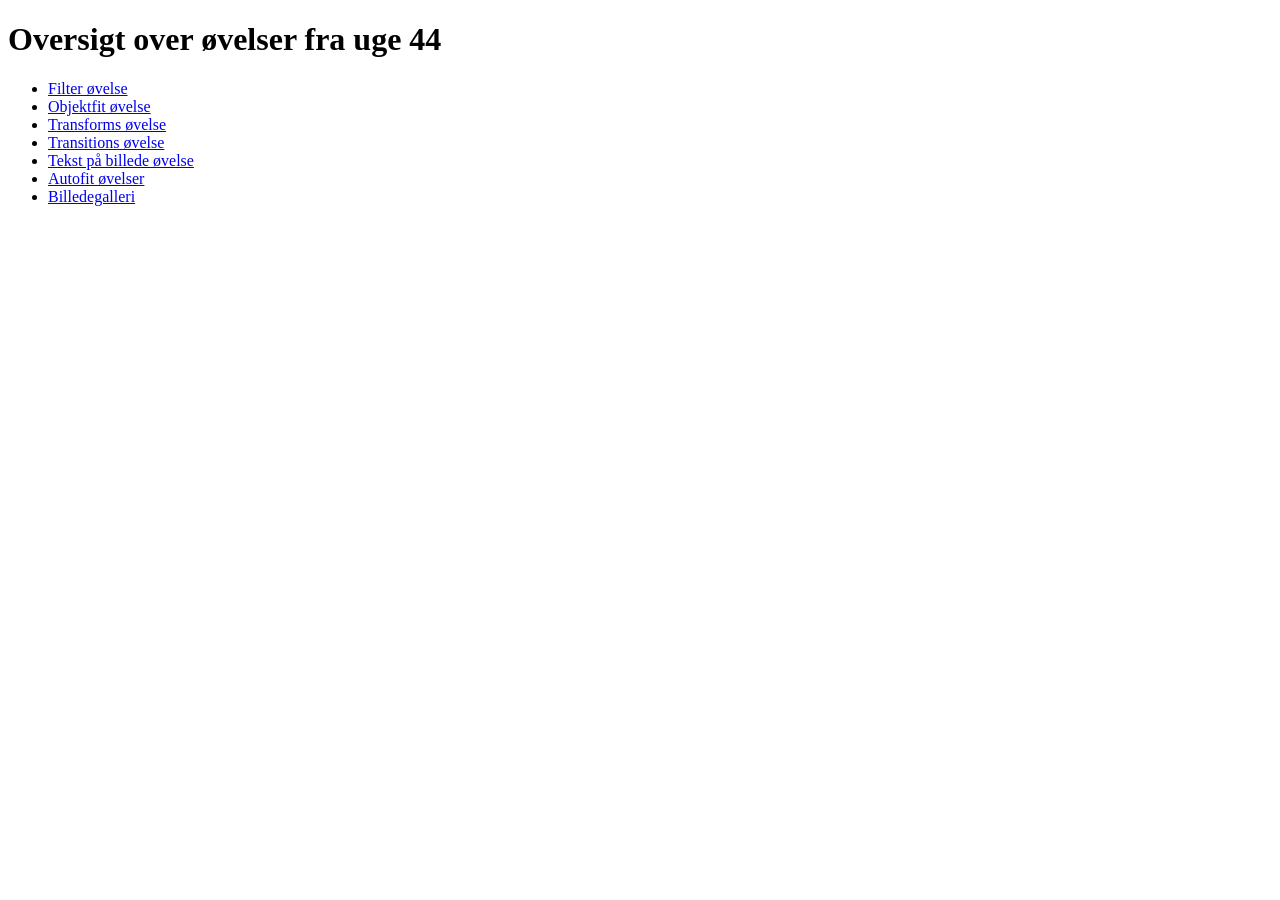
<file: index.html>
<!doctype html>
<html lang="en">
  <head>
    <meta charset="UTF-8" />
    <meta name="viewport" content="width=device-width, initial-scale=1.0" />
    <title>CSS LAB</title>
  </head>
  <body>
    <header><h1>Oversigt over øvelser fra uge 44</h1></header>
    <main>
      <ul>
        <li><a href="html/filter.html">Filter øvelse</a></li>
        <li><a href="html/objektfit.html">Objektfit øvelse</a></li>
        <li><a href="html/transforms.html">Transforms øvelse</a></li>
        <li><a href="html/transition.html">Transitions øvelse</a></li>
        <li><a href="html/textpb.html">Tekst på billede øvelse</a></li>
        <li><a href="html/autofit.html">Autofit øvelser</a></li>
        <li><a href="html/billedegalleri.html">Billedegalleri</a></li>
      </ul>
    </main>
    <footer></footer>
  </body>
</html>
</file>
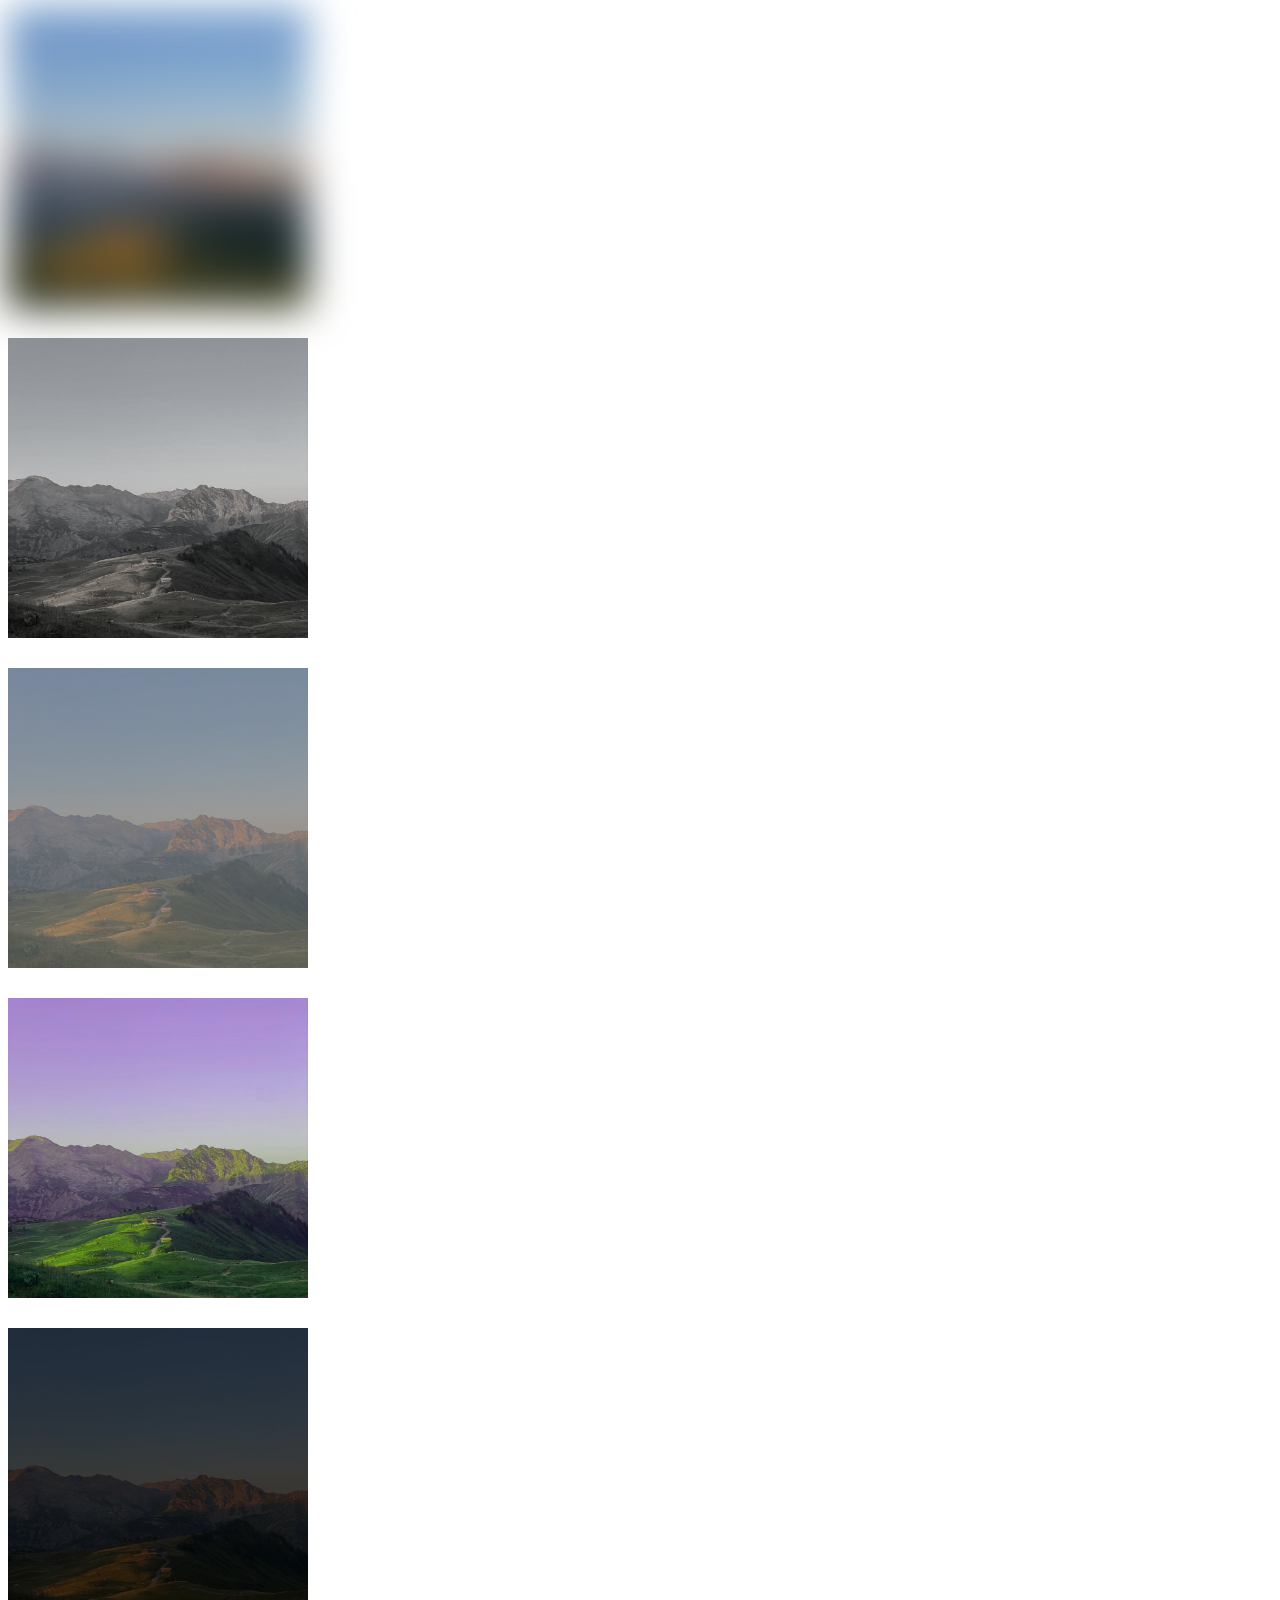
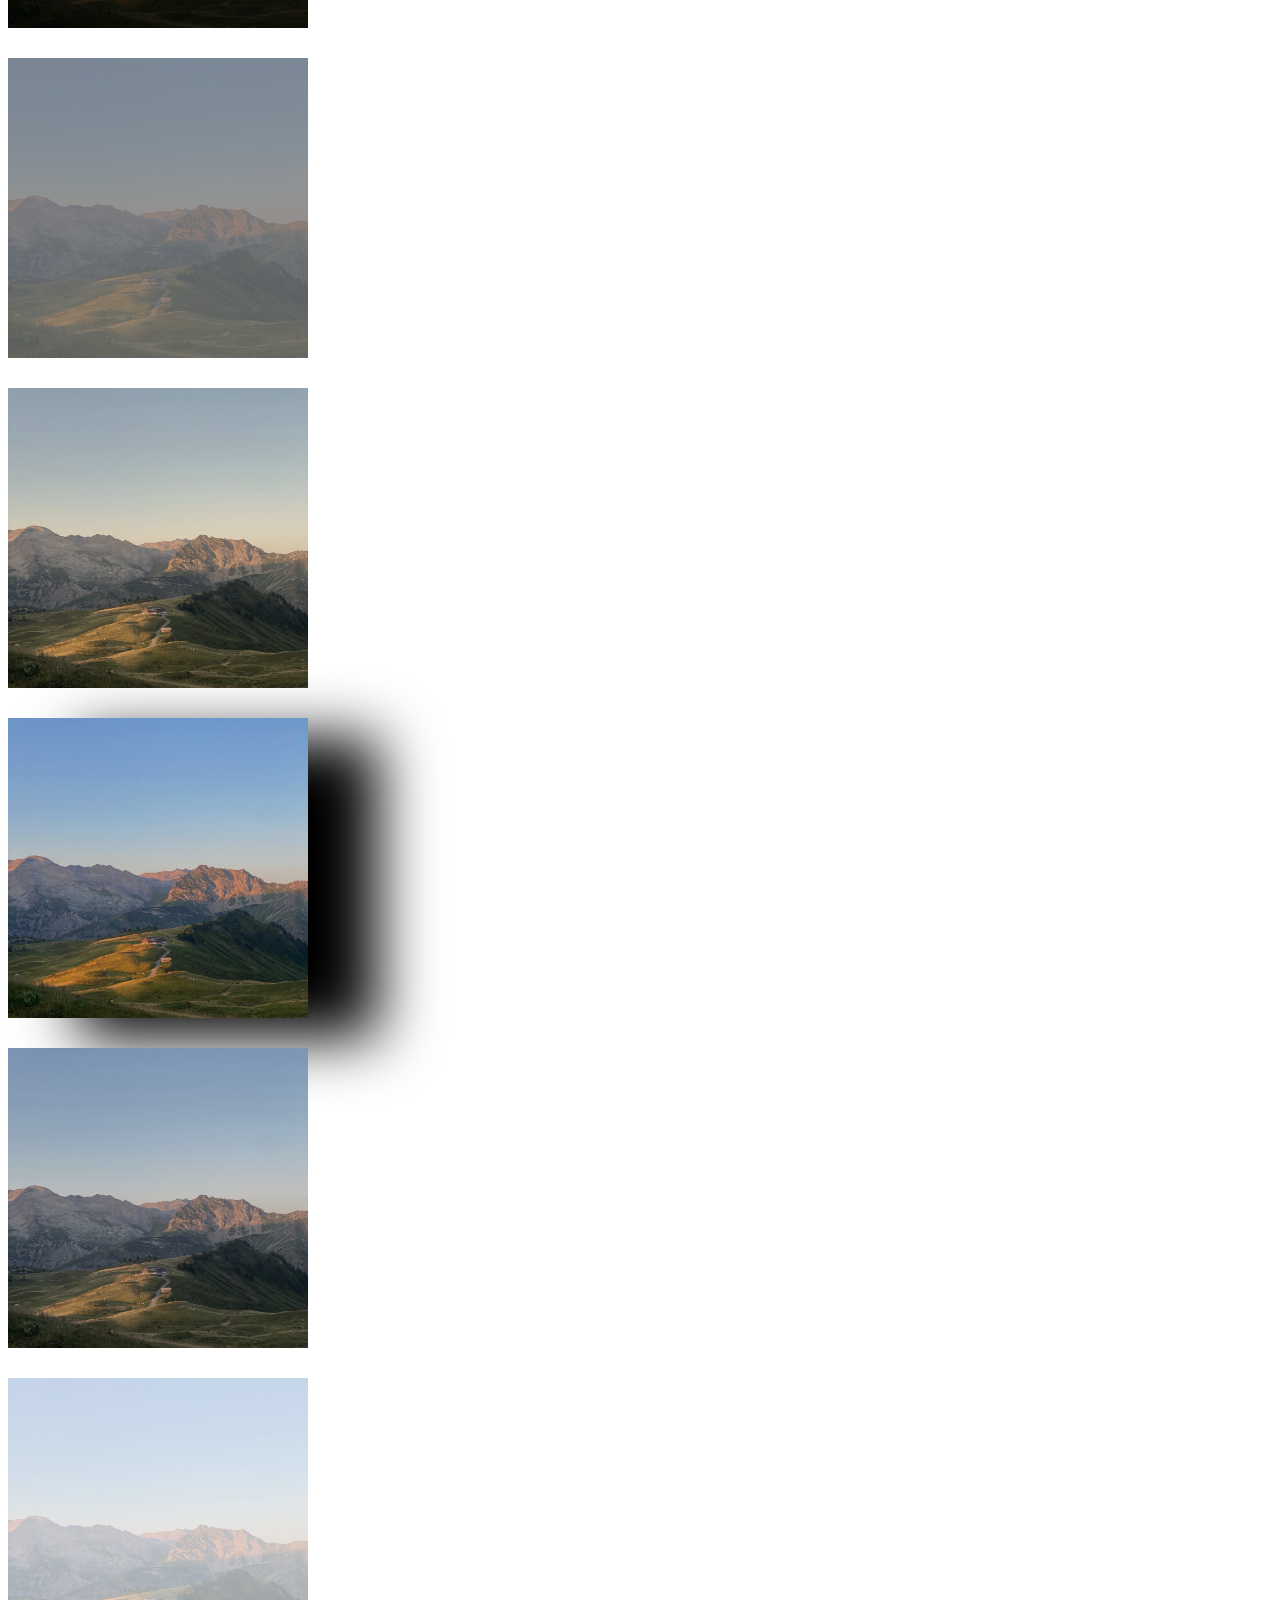
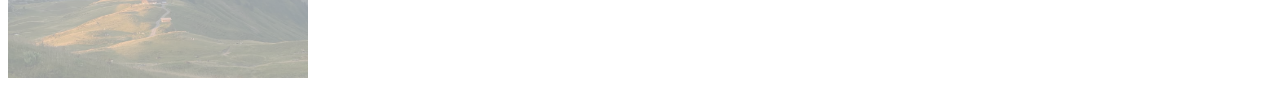
<file: filterøvelse/filter.html>
<!doctype html>
<html lang="en">
  <head>
    <meta charset="UTF-8" />
    <meta name="viewport" content="width=device-width, initial-scale=1.0" />
    <link rel="stylesheet" href="filter.css" />
    <title>Document</title>
  </head>
  <body>
    <div><img class="img1" src="/img/bjergbillede.webp" alt="bjerg" /></div>
    <div><img class="img2" src="/img/bjergbillede.webp" alt="bjerg" /></div>
    <div><img class="img3" src="/img/bjergbillede.webp" alt="bjerg" /></div>
    <div><img class="img4" src="/img/bjergbillede.webp" alt="bjerg" /></div>
    <div><img class="img5" src="/img/bjergbillede.webp" alt="bjerg" /></div>
    <div><img class="img6" src="/img/bjergbillede.webp" alt="bjerg" /></div>
    <div><img class="img7" src="/img/bjergbillede.webp" alt="bjerg" /></div>
    <div><img class="img8" src="/img/bjergbillede.webp" alt="bjerg" /></div>
    <div><img class="img9" src="/img/bjergbillede.webp" alt="bjerg" /></div>
    <div><img class="img10" src="/img/bjergbillede.webp" alt="bjerg" /></div>
  </body>
</html>
</file>
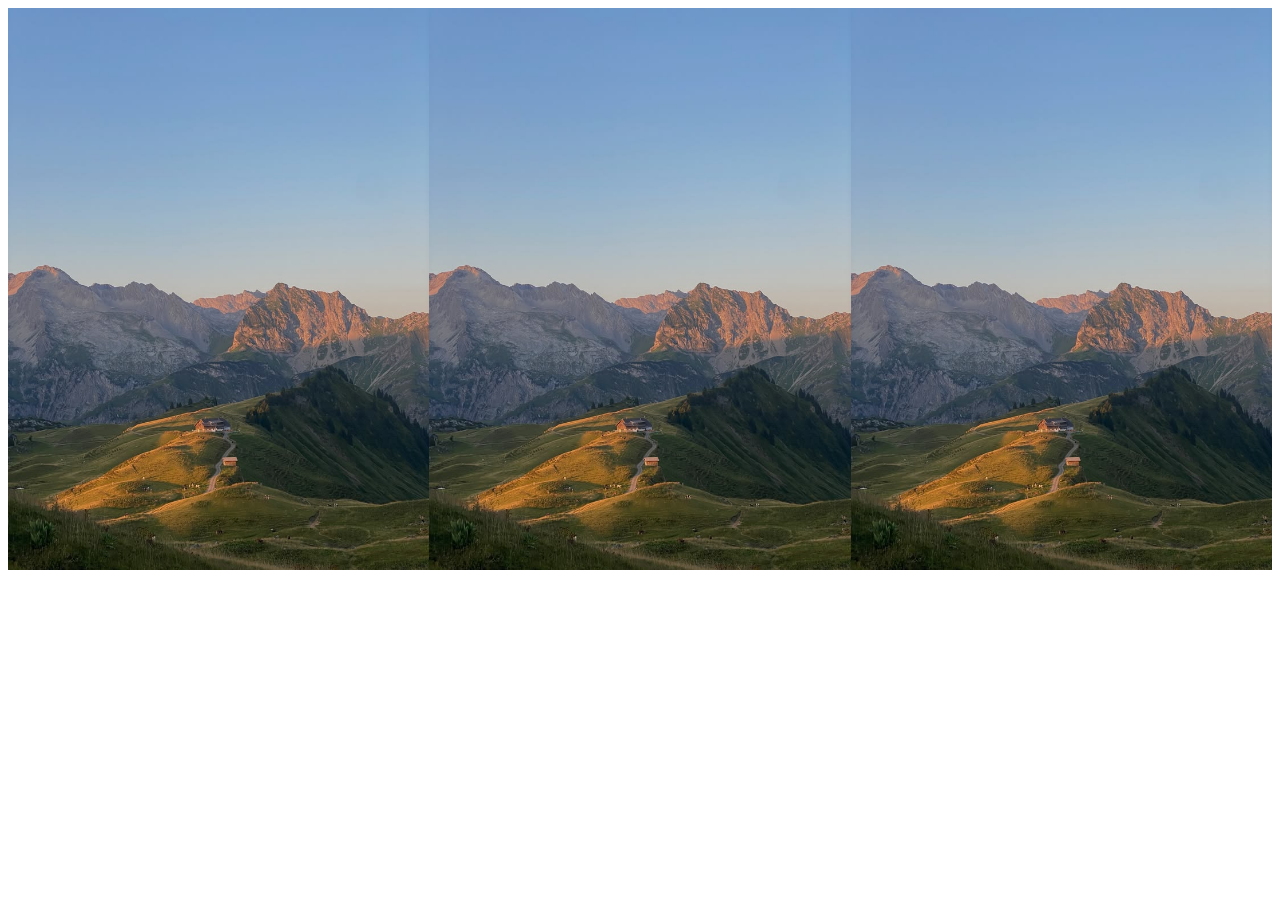
<file: html/autofit.html>
<!doctype html>
<html lang="en">
  <head>
    <meta charset="UTF-8" />
    <meta name="viewport" content="width=device-width, initial-scale=1.0" />
    <link rel="stylesheet" href="/css/autofit.css" />
    <title>Document</title>
  </head>
  <body>
    <div>
      <img src="../img/bjergbillede.webp" alt="bjerg" />
      <img src="../img/bjergbillede.webp" alt="bjerg" />
      <img src="../img/bjergbillede.webp" alt="bjerg" />
    </div>
  </body>
</html>
</file>
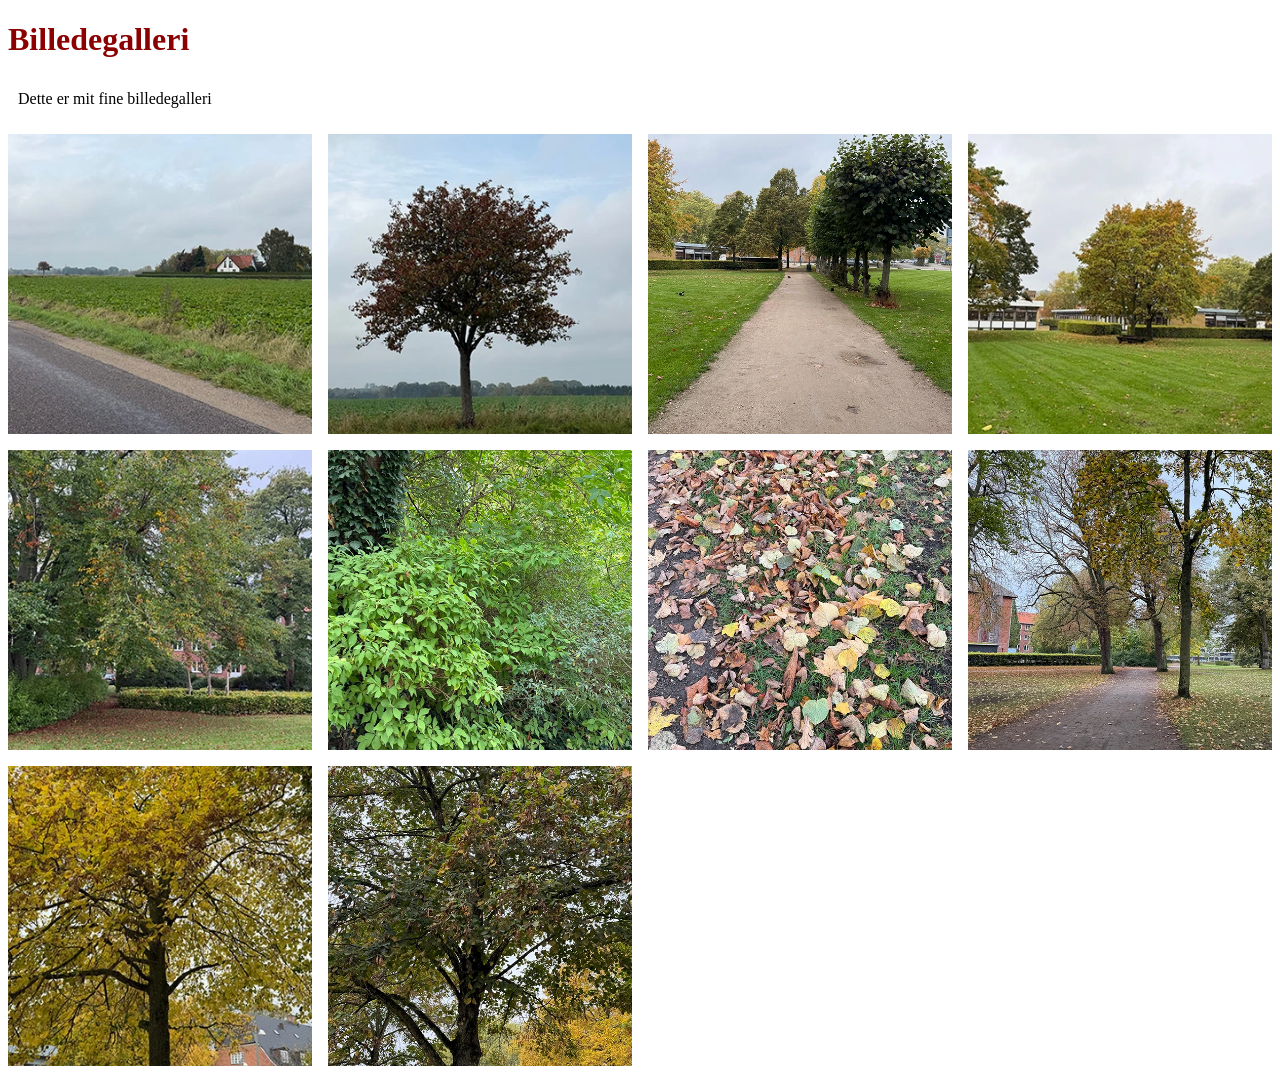
<file: html/billedegalleri.html>
<!doctype html>
<html lang="en">
  <head>
    <meta charset="UTF-8" />
    <meta name="viewport" content="width=device-width, initial-scale=1.0" />
    <link rel="stylesheet" href="/css/billedegalleri.css" />
    <title>Billedegalleri</title>
  </head>
  <body>
    <h1>Billedegalleri</h1>
    <p>Dette er mit fine billedegalleri</p>
    <div class="billeder">
      <div class="billede">
        <a href="../img/Sbillede1.webp" target="_blank"><img src="../img/Lbillede1.webp" alt="Billede 1" /></a>
      </div>
      <div class="billede">
        <a href="../img/Sbillede2.webp" target="_blank"><img src="../img/Lbillede2.webp" alt="" /></a>
      </div>
      <div class="billede">
        <a href="../img/Sbillede3.webp" target="_blank"><img src="../img/Lbillede3.webp" alt="Billede 3" /></a>
      </div>
      <div class="billede">
        <a href="../img/Sbillede4.webp" target="_blank"><img src="../img/Lbillede4.webp" alt="Billede 4" /></a>
      </div>
      <div class="billede">
        <a href="../img/Sbillede5.webp" target="_blank"><img src="../img/Lbillede5.webp" alt="Billede 5" /></a>
      </div>
      <div class="billede">
        <a href="../img/Sbillede6.webp" target="_blank"><img src="../img/Lbillede6.webp" alt="Billede 6" /></a>
      </div>
      <div class="billede">
        <a href="../img/Sbillede7.webp" target="_blank"><img src="../img/Lbillede7.webp" alt="Billede 7" /></a>
      </div>
      <div class="billede">
        <a href="../img/Sbillede8.webp" target="_blank"><img src="../img/Lbillede8.webp" alt="Billede 8" /></a>
      </div>
      <div class="billede">
        <a href="../img/Sbillede9.webp" target="_blank"><img src="../img/Lbillede9.webp" alt="Billede 9" /></a>
      </div>
      <div class="billede">
        <a href="../img/Sbillede10.webp" target="_blank"><img src="../img/Lbillede10.webp" alt="Billede 10" /></a>
      </div>
    </div>
  </body>
</html>
</file>
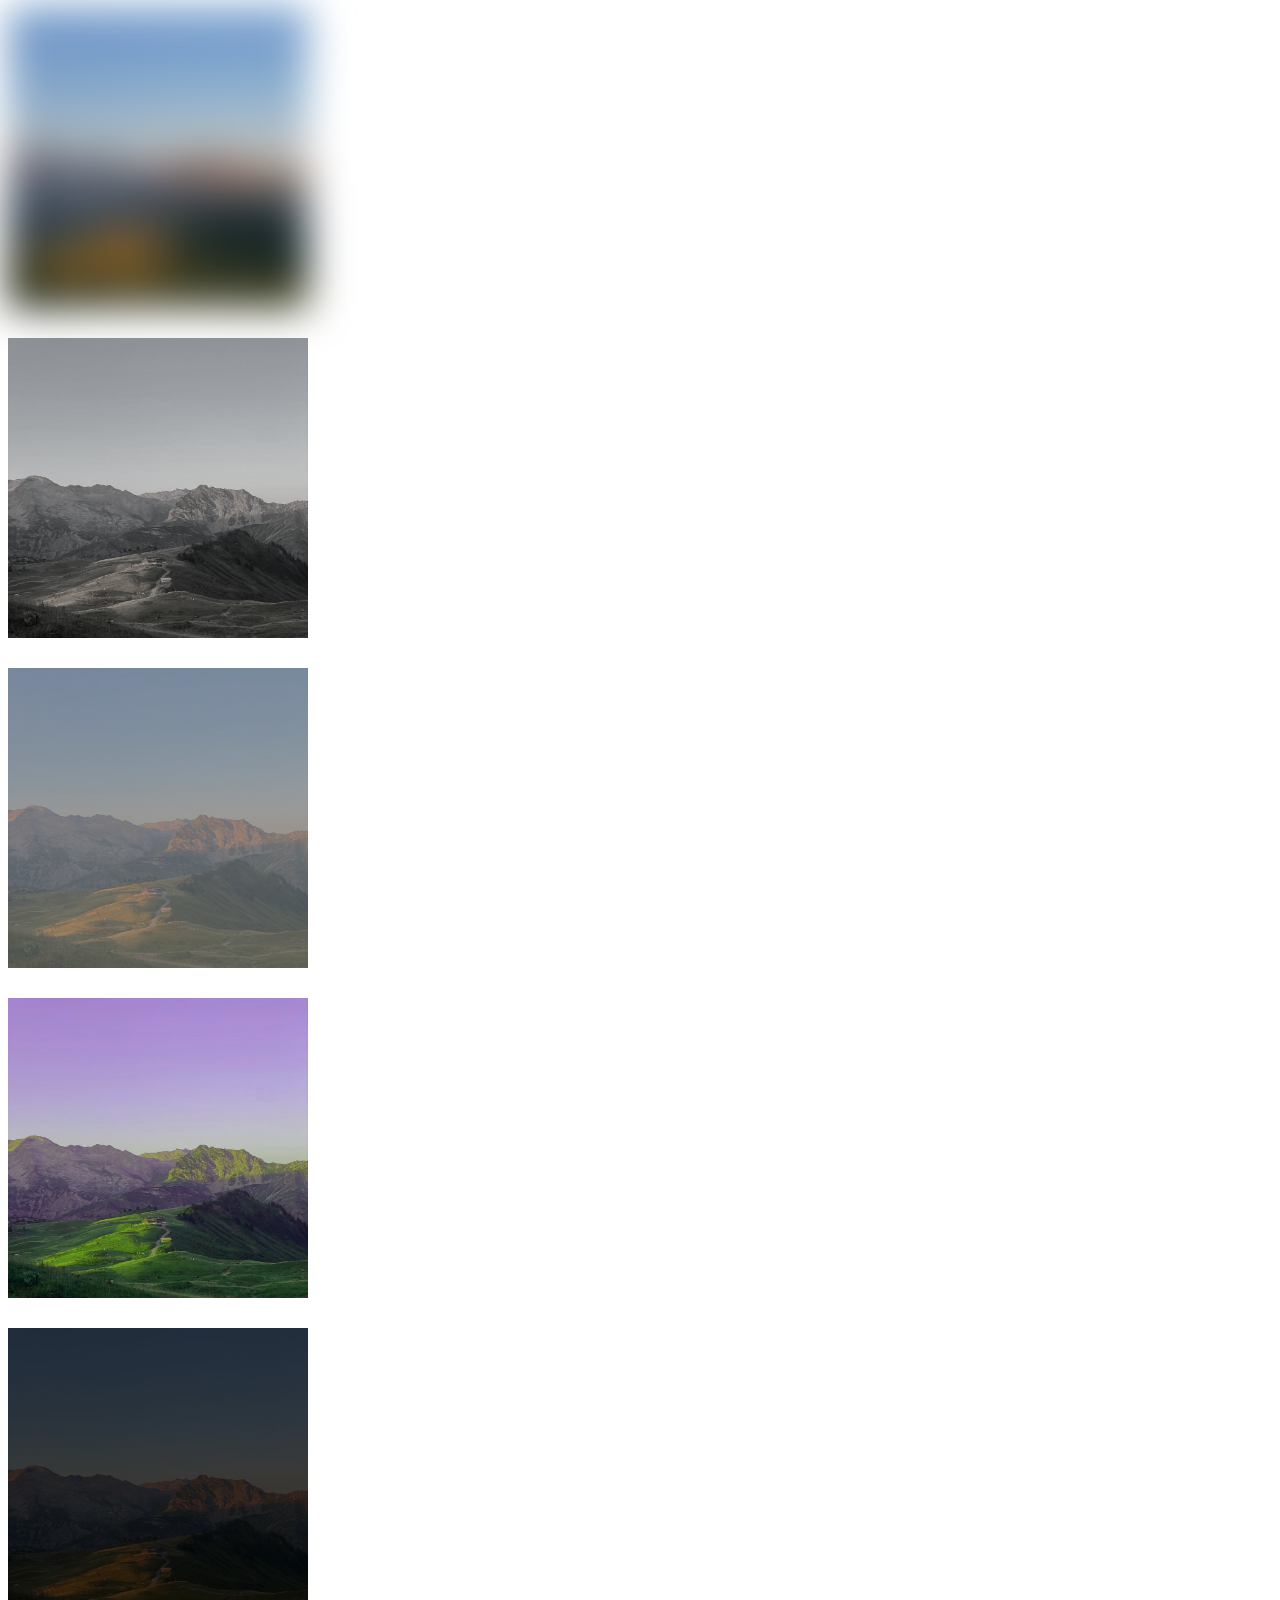
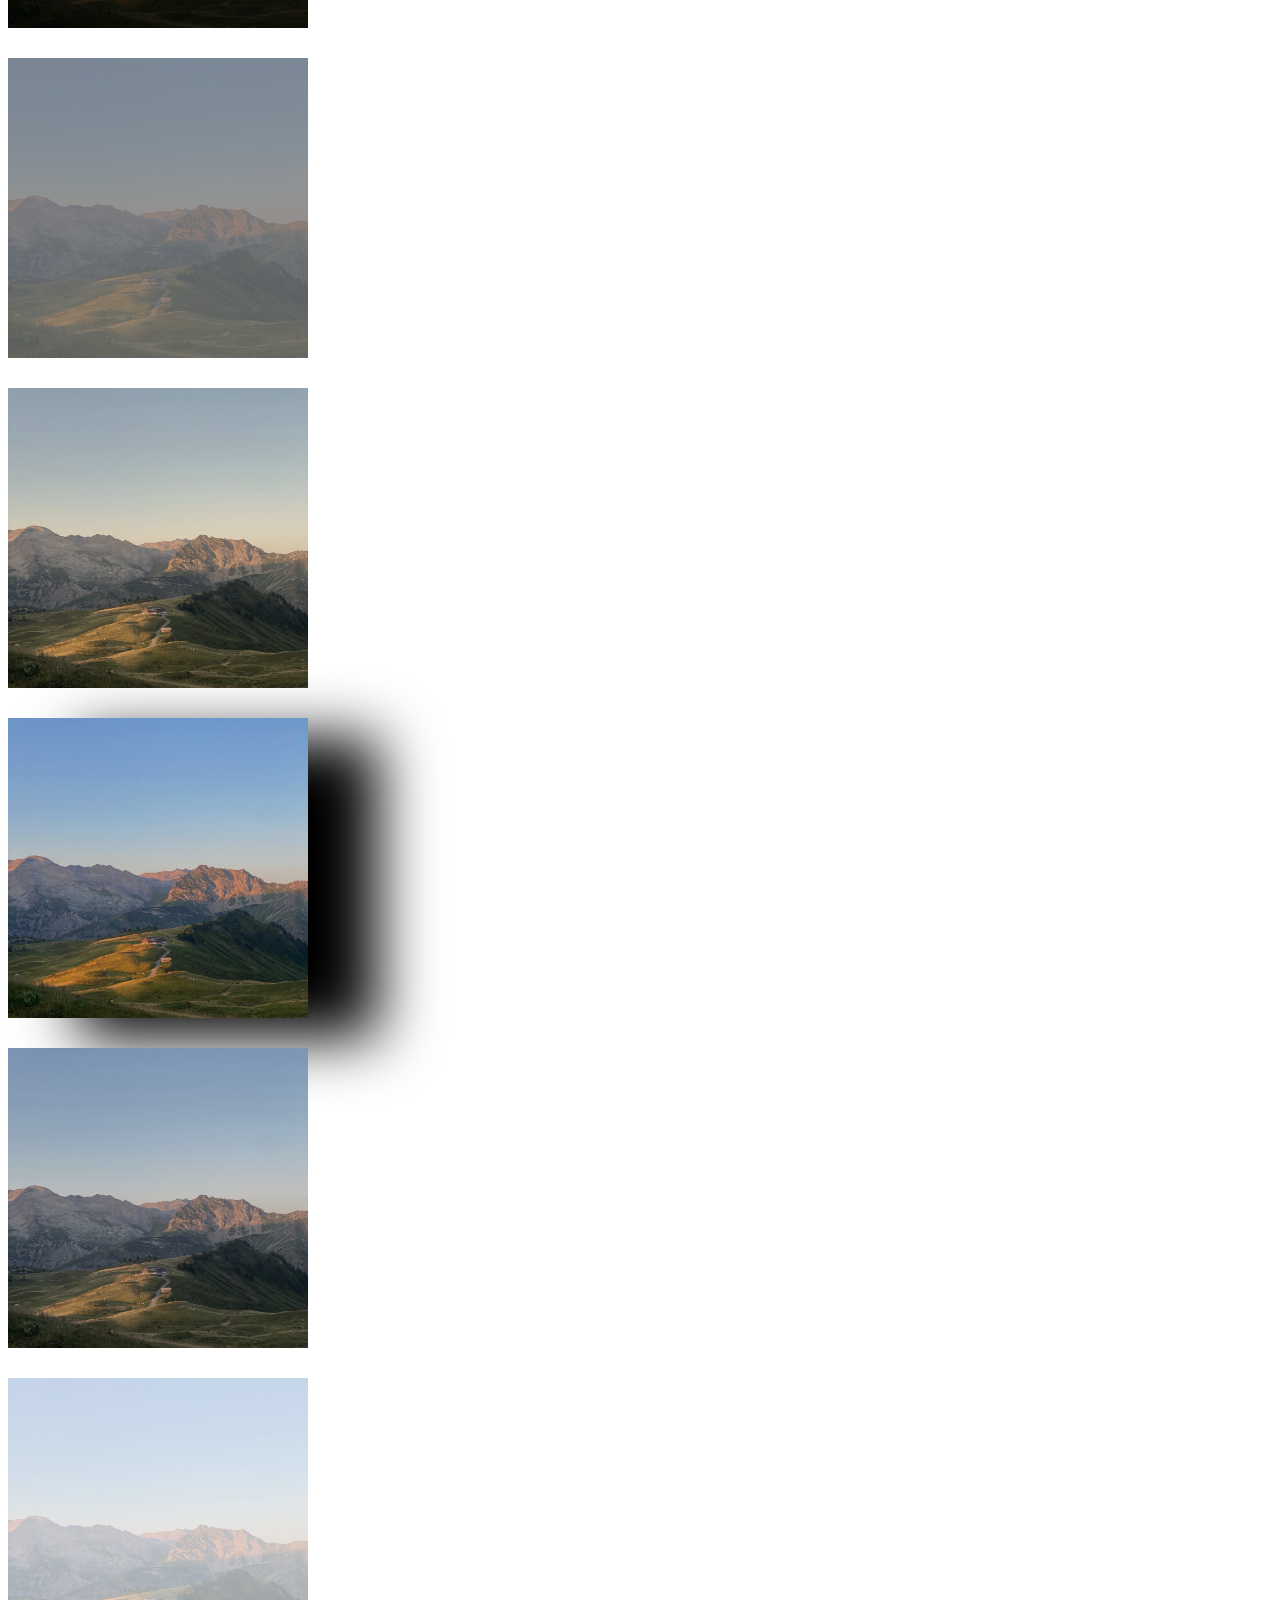
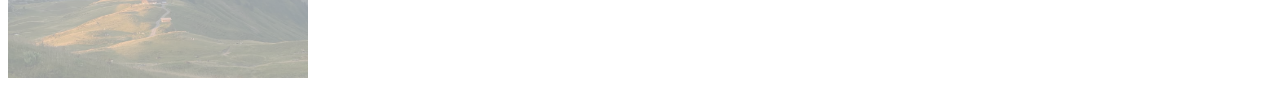
<file: html/filter.html>
<!doctype html>
<html lang="en">
  <head>
    <meta charset="UTF-8" />
    <meta name="viewport" content="width=device-width, initial-scale=1.0" />
    <link rel="stylesheet" href="/css/filter.css" />
    <title>Document</title>
  </head>
  <body>
    <div><img class="img1" src="../img/bjergbillede.webp" alt="bjerg" /></div>
    <div><img class="img2" src="../img/bjergbillede.webp" alt="bjerg" /></div>
    <div><img class="img3" src="../img/bjergbillede.webp" alt="bjerg" /></div>
    <div><img class="img4" src="../img/bjergbillede.webp" alt="bjerg" /></div>
    <div><img class="img5" src="../img/bjergbillede.webp" alt="bjerg" /></div>
    <div><img class="img6" src="../img/bjergbillede.webp" alt="bjerg" /></div>
    <div><img class="img7" src="../img/bjergbillede.webp" alt="bjerg" /></div>
    <div><img class="img8" src="../img/bjergbillede.webp" alt="bjerg" /></div>
    <div><img class="img9" src="../img/bjergbillede.webp" alt="bjerg" /></div>
    <div><img class="img10" src="../img/bjergbillede.webp" alt="bjerg" /></div>
  </body>
</html>
</file>
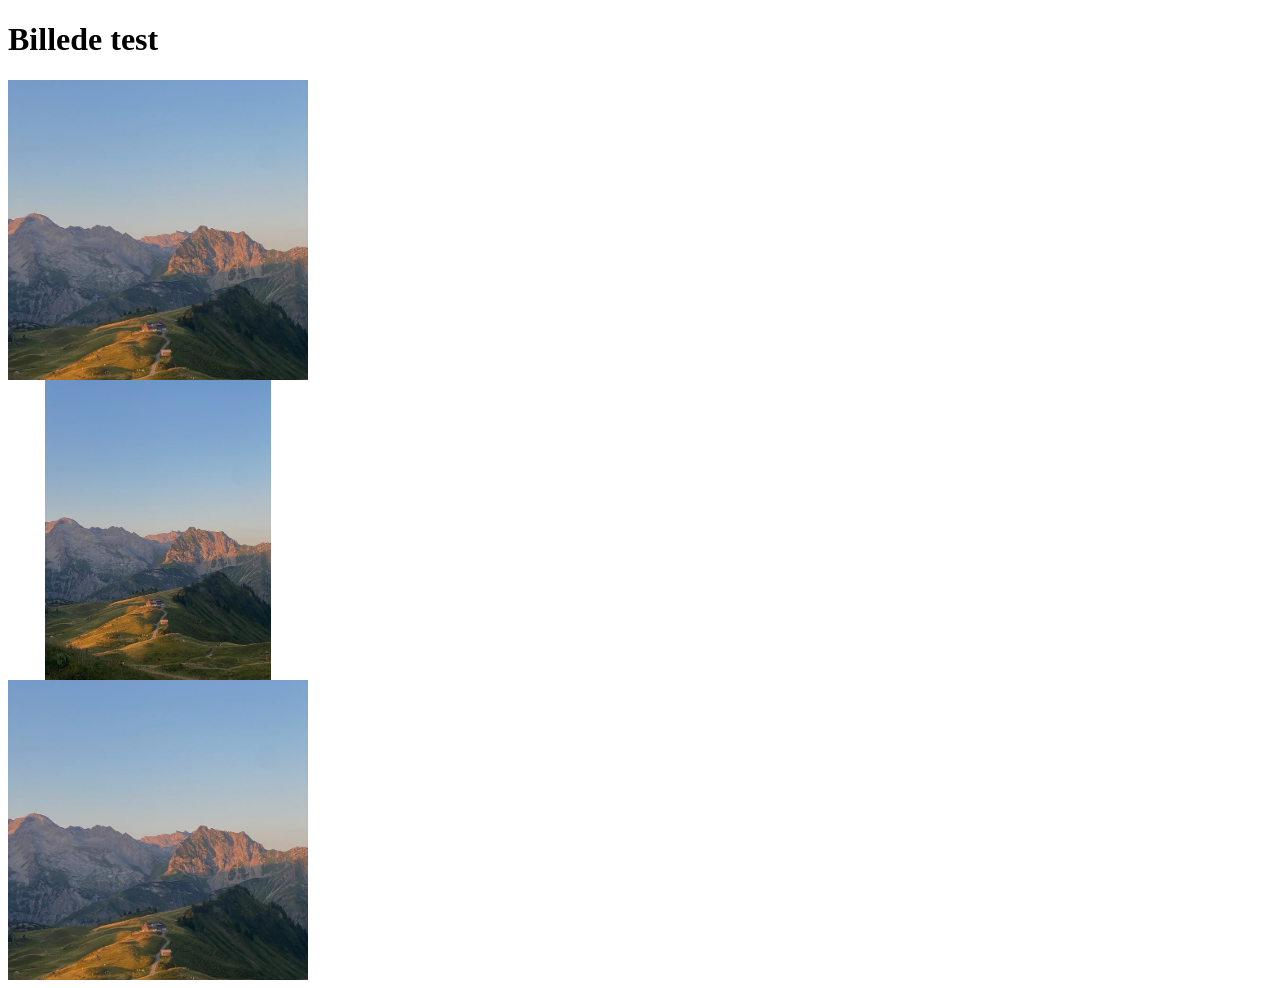
<file: html/objektfit.html>
<!doctype html>
<html lang="en">
  <head>
    <meta charset="UTF-8" />
    <meta name="viewport" content="width=, initial-scale=1.0" />
    <link rel="stylesheet" href="/css/objektfit.css" />
    <title>Document</title>
  </head>
  <body>
    <h1>Billede test</h1>
    <div><img class="img1" src="../img/bjergbillede.webp" alt="bjergbillede 1" /></div>
    <div><img class="img2" src="../img/bjergbillede.webp" alt="bjerg 2" /></div>
    <div><img class="img3" src="../img/bjergbillede.webp" alt="bjerg 3" /></div>
  </body>
</html>
</file>
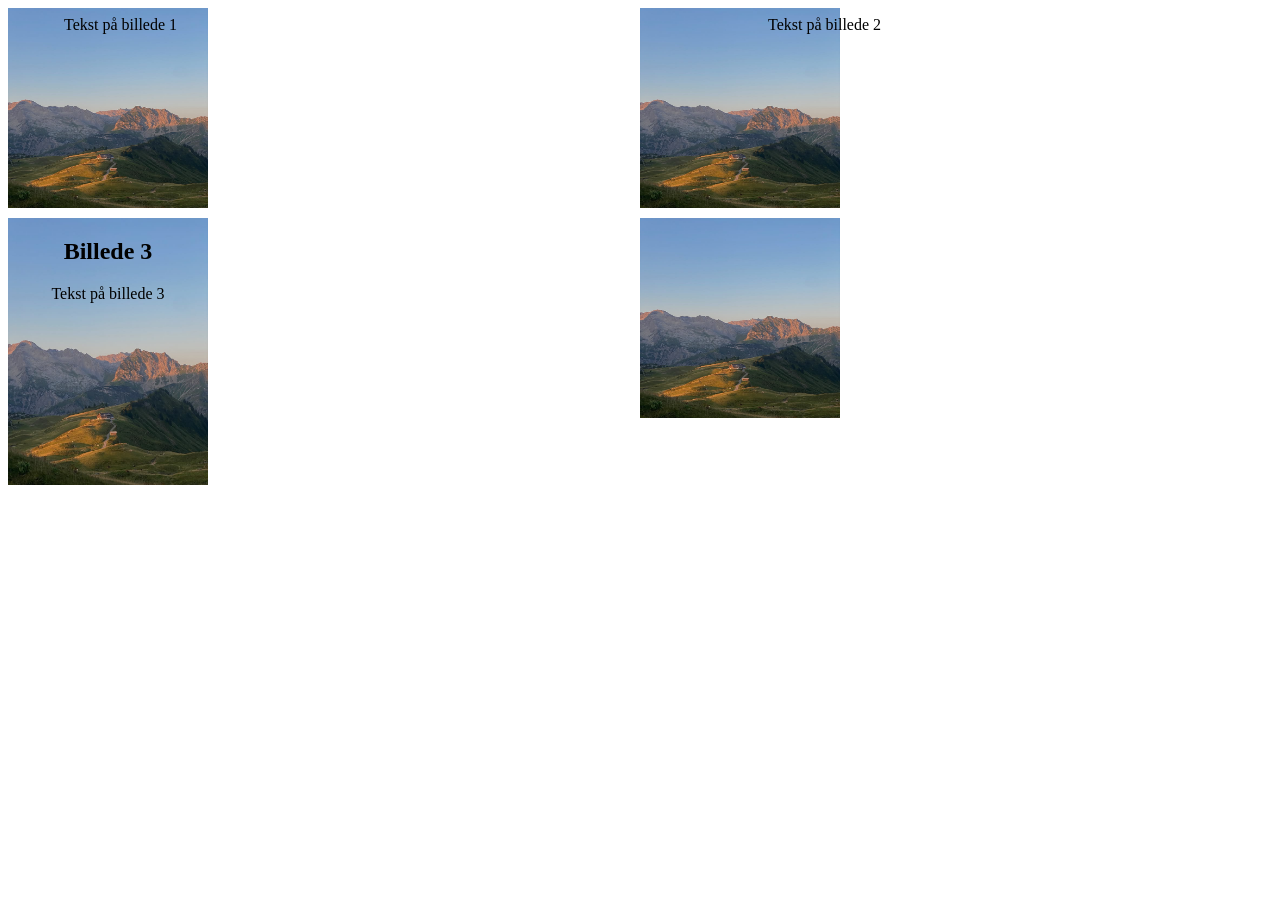
<file: html/textpb.html>
<!doctype html>
<html lang="en">
  <head>
    <meta charset="UTF-8" />
    <meta name="viewport" content="width=device-width, initial-scale=1.0" />
    <link rel="stylesheet" href="/css/textpb.css" />
    <title>Document</title>
  </head>
  <body>
    <section>
      <div class="billede1">
        <img src="../img/bjergbillede.webp" alt="bjer g" />
        <div class="tekst1">
          <p>Tekst på billede 1</p>
        </div>
      </div>
      <div>
        <img src="../img/bjergbillede.webp" alt="bjerg" />
        <div class="tekst2">
          <p>Tekst på billede 2</p>
        </div>
      </div>
      <div>
        <div class="billede3">
          <img src="../img/bjergbillede.webp" alt="bjerg" />
          <div class="tekst3">
            <h2>Billede 3</h2>
            <p>Tekst på billede 3</p>
          </div>
        </div>
      </div>
      <div><img src="../img/bjergbillede.webp" alt="bjerg" /></div>
    </section>
  </body>
</html>
</file>
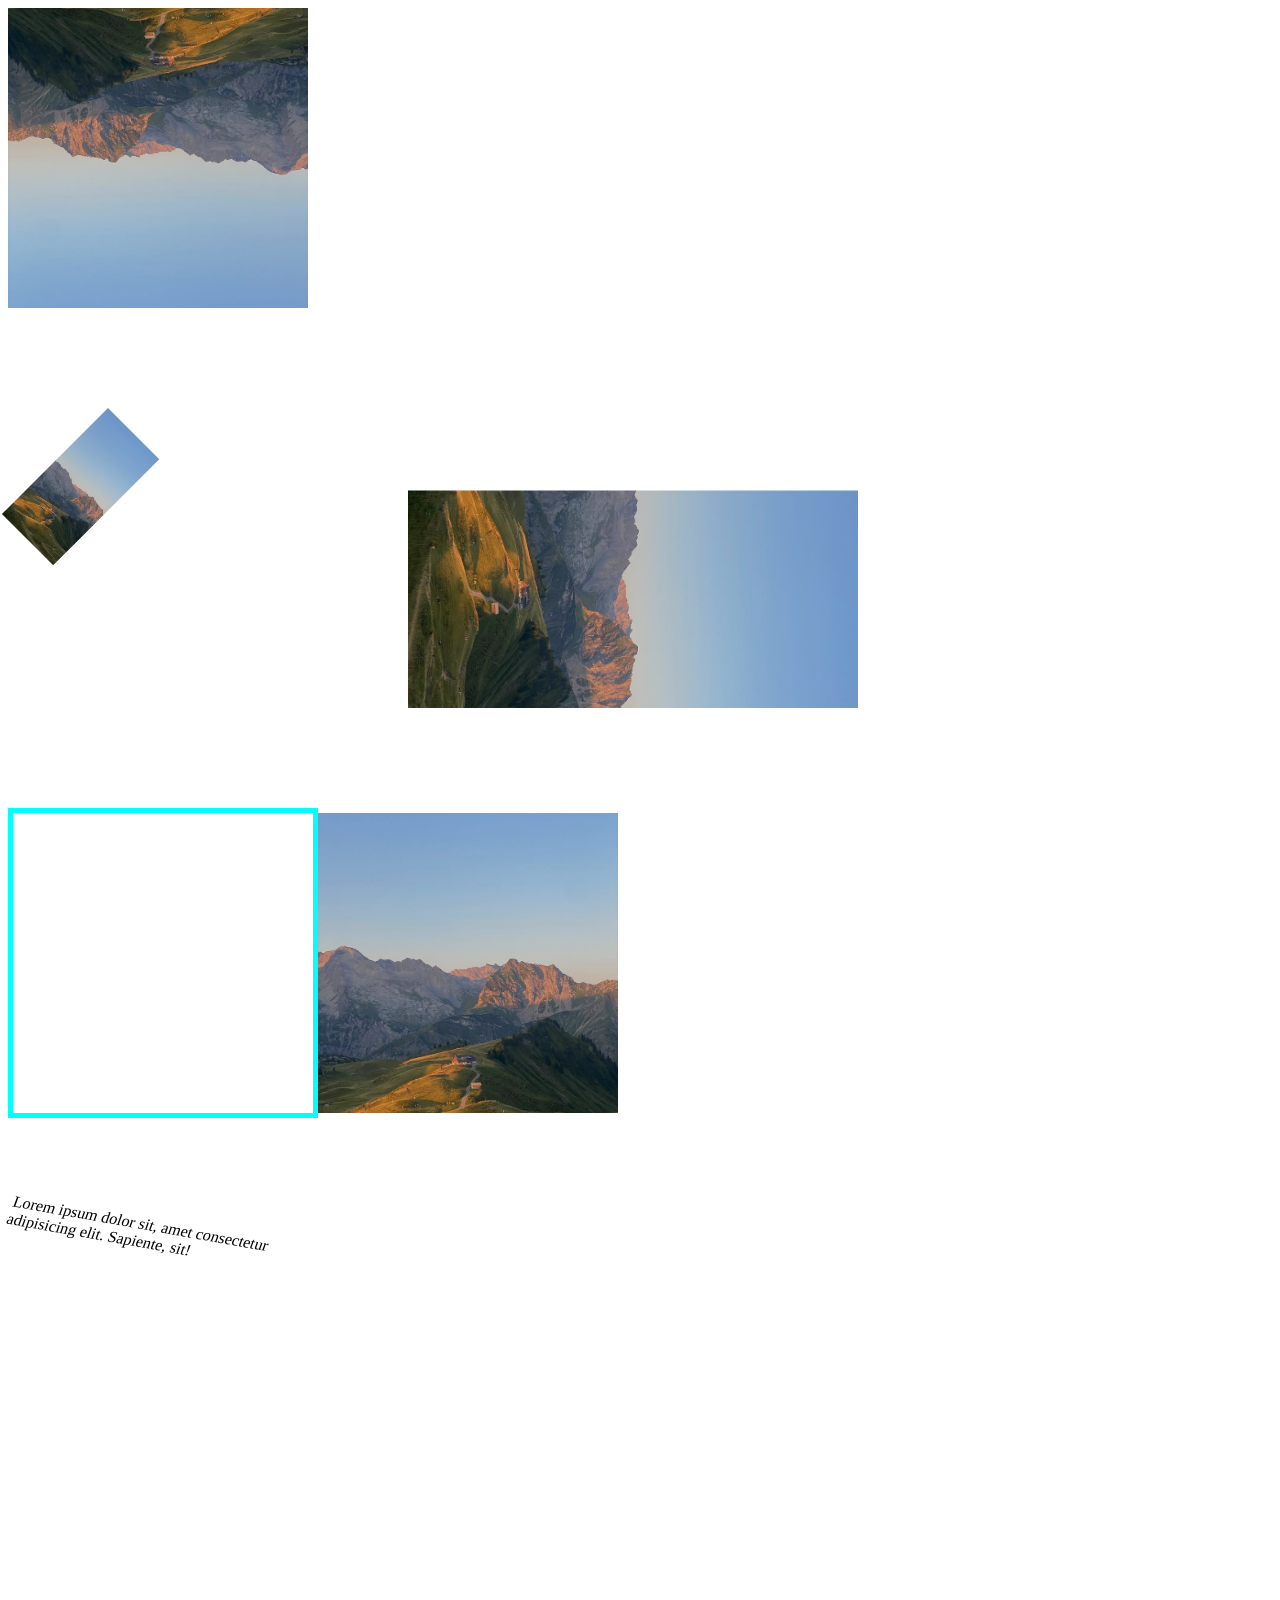
<file: html/transforms.html>
<!doctype html>
<html lang="en">
  <head>
    <meta charset="UTF-8" />
    <meta name="viewport" content="width=device-width, initial-scale=1.0" />
    <link rel="stylesheet" href="/css/transforms.css" />
    <title>Document</title>
  </head>
  <body>
    <div><img class="img1" src="../img/bjergbillede.webp" alt="bjerg" /></div>
    <div class="div1">
      <img class="lille" src="../img/bjergbillede.webp" alt="bjerg" />
      <img class="stor" src="../img/bjergbillede.webp" alt="bjerg" />
    </div>
    <div class="div2"><img class="img4" src="../img/bjergbillede.webp" alt="bjerg" /></div>
    <div><p>Lorem ipsum dolor sit, amet consectetur adipisicing elit. Sapiente, sit!</p></div>
  </body>
</html>
</file>
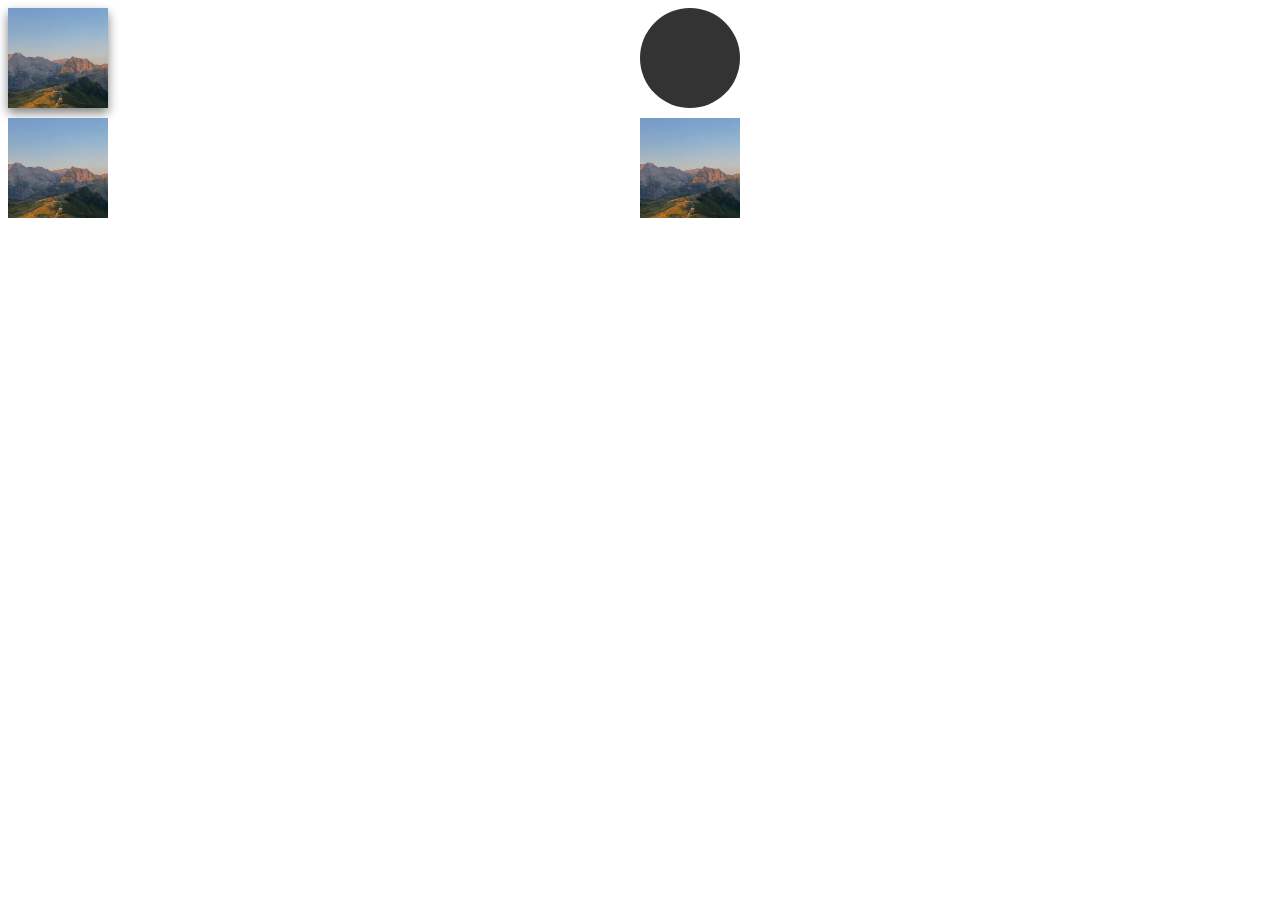
<file: html/transition.html>
<!doctype html>
<html lang="en">
  <head>
    <meta charset="UTF-8" />
    <meta name="viewport" content="width=device-width, initial-scale=1.0" />
    <link rel="stylesheet" href="/css/transition.css" />
    <title>Document</title>
  </head>
  <body>
    <section>
      <div><img class="img1" src="../img/bjergbillede.webp" alt="bjerg" /></div>
      <div class="cirkel"></div>
      <div><img class="img2" src="../img/bjergbillede.webp" alt="bjerget" /></div>
      <div><img class="img3" src="../img/bjergbillede.webp" alt="bjergg" /></div>
    </section>
  </body>
</html>
</file>
<file: filterøvelse/filter.css>
div {
  width: 300px;
  height: 300px;
  margin-bottom: 30px;
}
img {
  width: 100%;
  height: 100%;
}
.img1 {
  filter: blur(20px);
}
.img2 {
  filter: grayscale(90%);
}
.img3 {
  filter: invert(30%);
}
.img4 {
  filter: hue-rotate(50deg);
}
.img5 {
  filter: brightness(30%);
}
.img6 {
  filter: contrast(30%);
}
.img7 {
  filter: sepia(40%);
}
.img8 {
  filter: drop-shadow(70px 20px 30px);
}
.img9 {
  filter: saturate(60%);
}
.img10 {
  filter: opacity(40%);
}
</file>
<file: css/autofit.css>
img {
  width: 100%;
  height: 100%;
  object-fit: cover;
  gap: 1rem;
}
div {
  display: grid;
  grid-template-columns: repeat(auto-fit, minmax(300px, 1fr));
}
</file>
<file: css/billedegalleri.css>
.billeder {
  display: grid;
  grid-template-columns: repeat(auto-fit, minmax(300px, 1fr));
  gap: 1rem;
}
.billede {
  height: 300px;
}
.billede img {
  width: 100%;
  height: 100%;
  object-fit: cover;
}
.billede :hover {
  filter: grayscale(80%);
}
h1 {
  color: darkred;
}
p {
  padding: 10px;
}
</file>
<file: css/filter.css>
div {
  width: 300px;
  height: 300px;
  margin-bottom: 30px;
}
img {
  width: 100%;
  height: 100%;
}
.img1 {
  filter: blur(20px);
}
.img2 {
  filter: grayscale(90%);
}
.img3 {
  filter: invert(30%);
}
.img4 {
  filter: hue-rotate(50deg);
}
.img5 {
  filter: brightness(30%);
}
.img6 {
  filter: contrast(30%);
}
.img7 {
  filter: sepia(40%);
}
.img8 {
  filter: drop-shadow(70px 20px 30px);
}
.img9 {
  filter: saturate(60%);
}
.img10 {
  filter: opacity(40%);
}
</file>
<file: css/objektfit.css>
div {
  width: 300px;
  height: 300px;
}
.img1 {
  width: 100%;
  height: 100%;
  object-fit: cover;
}
.img2 {
  width: 100%;
  height: 100%;
  object-fit: contain;
}
.img3 {
  width: 100%;
  height: 100%;
  object-fit: cover;
  object-position: center;
}
</file>
<file: css/textpb.css>
div {
  width: 200px;
  margin-bottom: 10px;
  height: 200px;
}
img {
  width: 100%;
  height: 100%;
}
section {
  display: grid;
  grid-template-columns: repeat(2, 1fr);
  grid-template-rows: repeat(2, 1fr);
}
.tekst1 {
  position: absolute;
  top: 0%;
  left: 5%;
}
.tekst2 {
  position: absolute;
  top: 0%;
  left: 60%;
}
.tekst3 {
  grid-column: 1;
  grid-row: 1;
  z-index: 1;
  text-align: center;
}
.billede3 {
  display: grid;
}
.billede3 img {
  width: 100%;
  height: 100%;
  object-fit: cover;
}
.billede3 img,
.billede3 .tekst3 {
  grid-column: 1;
  grid-row: 1;
}
</file>
<file: css/transforms.css>
div {
  height: 300px;
  width: 300px;
  margin-bottom: 100px;
}
img {
  width: 100%;
  height: 100%;
  object-fit: cover;
}

.img1 {
  transform: rotate(180deg);
}

.div1 {
  display: grid;
  grid-template-columns: 1fr 1fr;
  gap: 10px;
  margin-left: 100px;
}
.lille {
  transform: scale(0.5) rotate(45deg);
  transform-origin: top left;
}
.stor {
  transform: scale(1.5) rotate(90deg);
  transform-origin: bottom right;
}
.div2 {
  border: solid 5px;
  border-color: aqua;
}
.img4 {
  transform: translateX(305px);
}
p {
  transform: rotate(10deg) skew(-10deg);
}
</file>
<file: css/transition.css>
div {
  background-color: aquamarine;
  width: 100px;
  margin-bottom: 10px;
  height: 100px;
}
section {
  display: grid;
  grid-template-columns: repeat(2, 1fr);
  grid-template-rows: repeat(2, 1fr);
}
img {
  width: 100%;
  height: 100%;
  object-fit: cover;
}

.img1 {
  box-shadow: 0 5px 10px gray;
  transition:
    transform 0.6s ease,
    box-shadow 0.6s ease;
}

.img1:hover {
  box-shadow: 0 8px 12px rgba(0, 0, 0, 0.2);
  transform: translateY(-40px);
}
.cirkel {
  width: 100px;
  height: 100px;
  background-color: #333;
  border-radius: 50%;
  transition: background-color 0.6s ease;
}
.cirkel:hover {
  background-color: antiquewhite;
}
.img2:hover {
  transform: rotate(90deg);
}
.img3:hover {
  filter: blur(5px) grayscale(80%) drop-shadow(70px 20px 30px);
}
</file>
